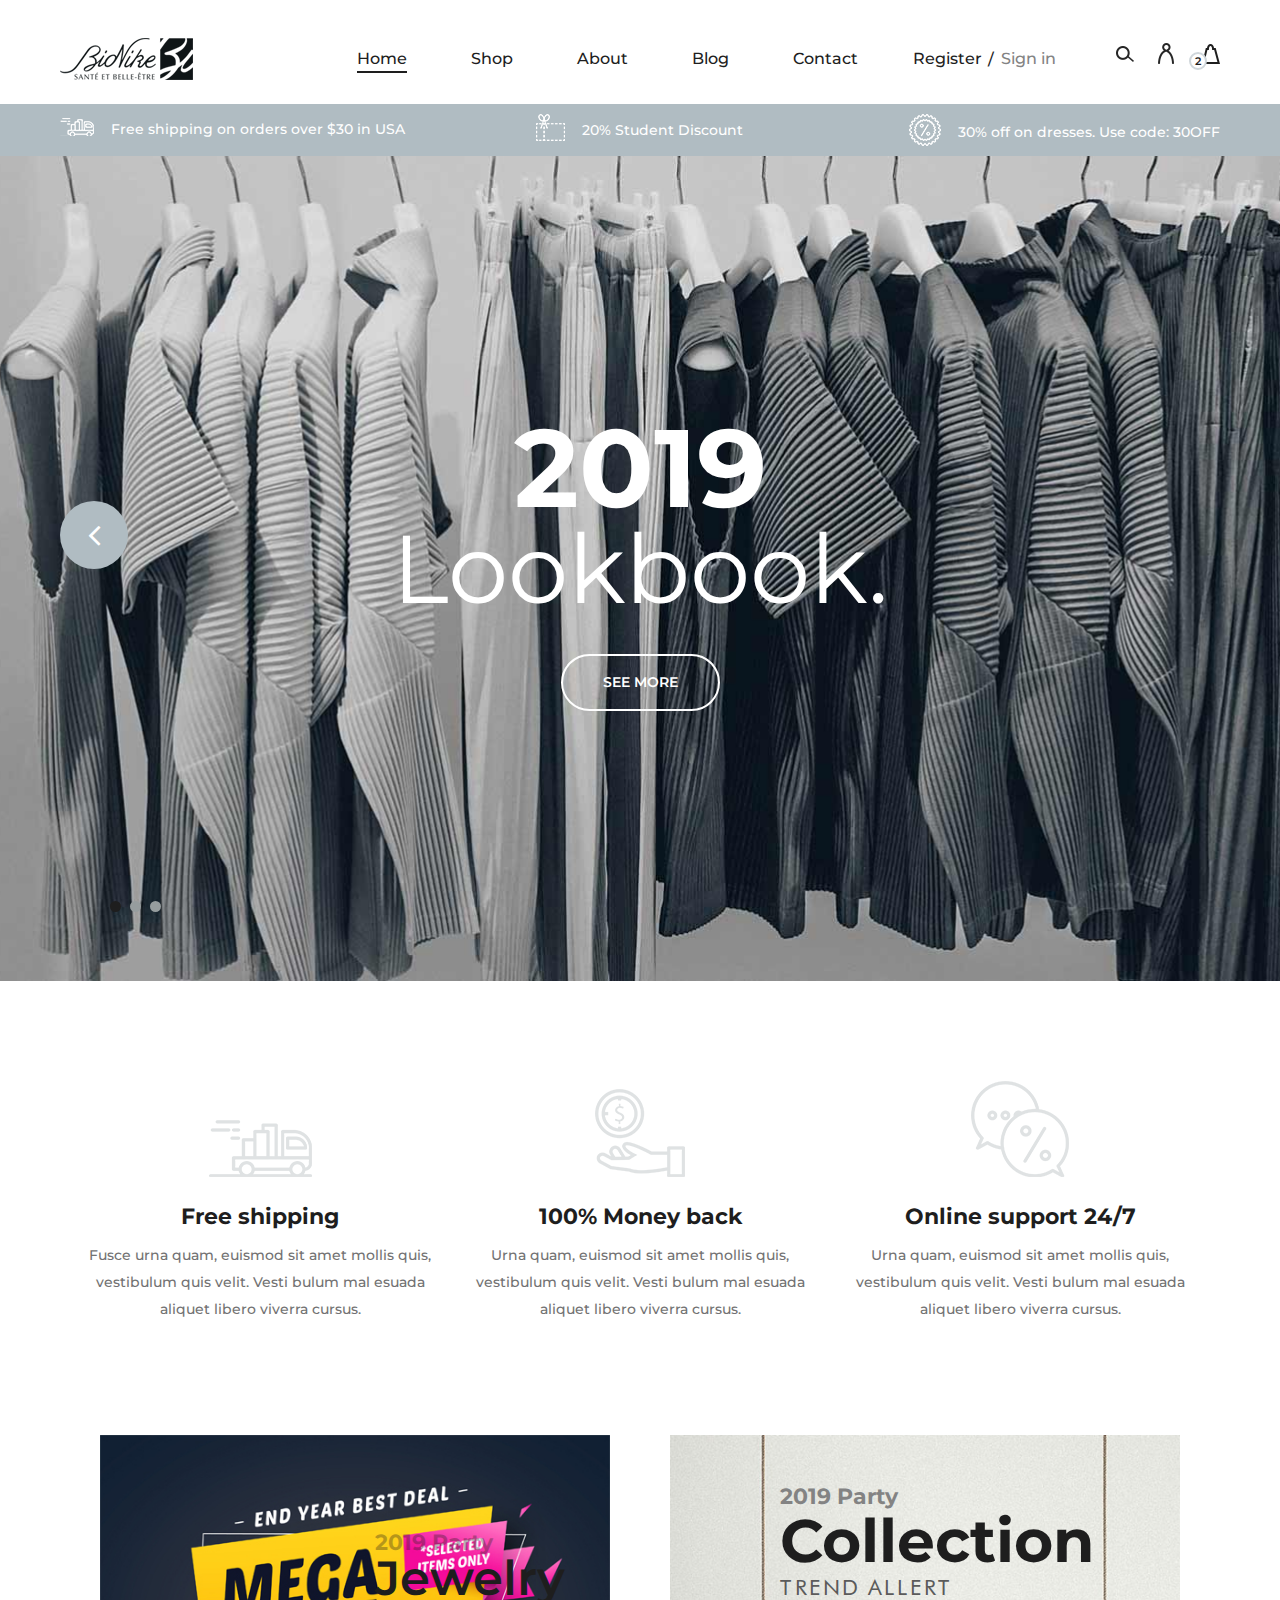
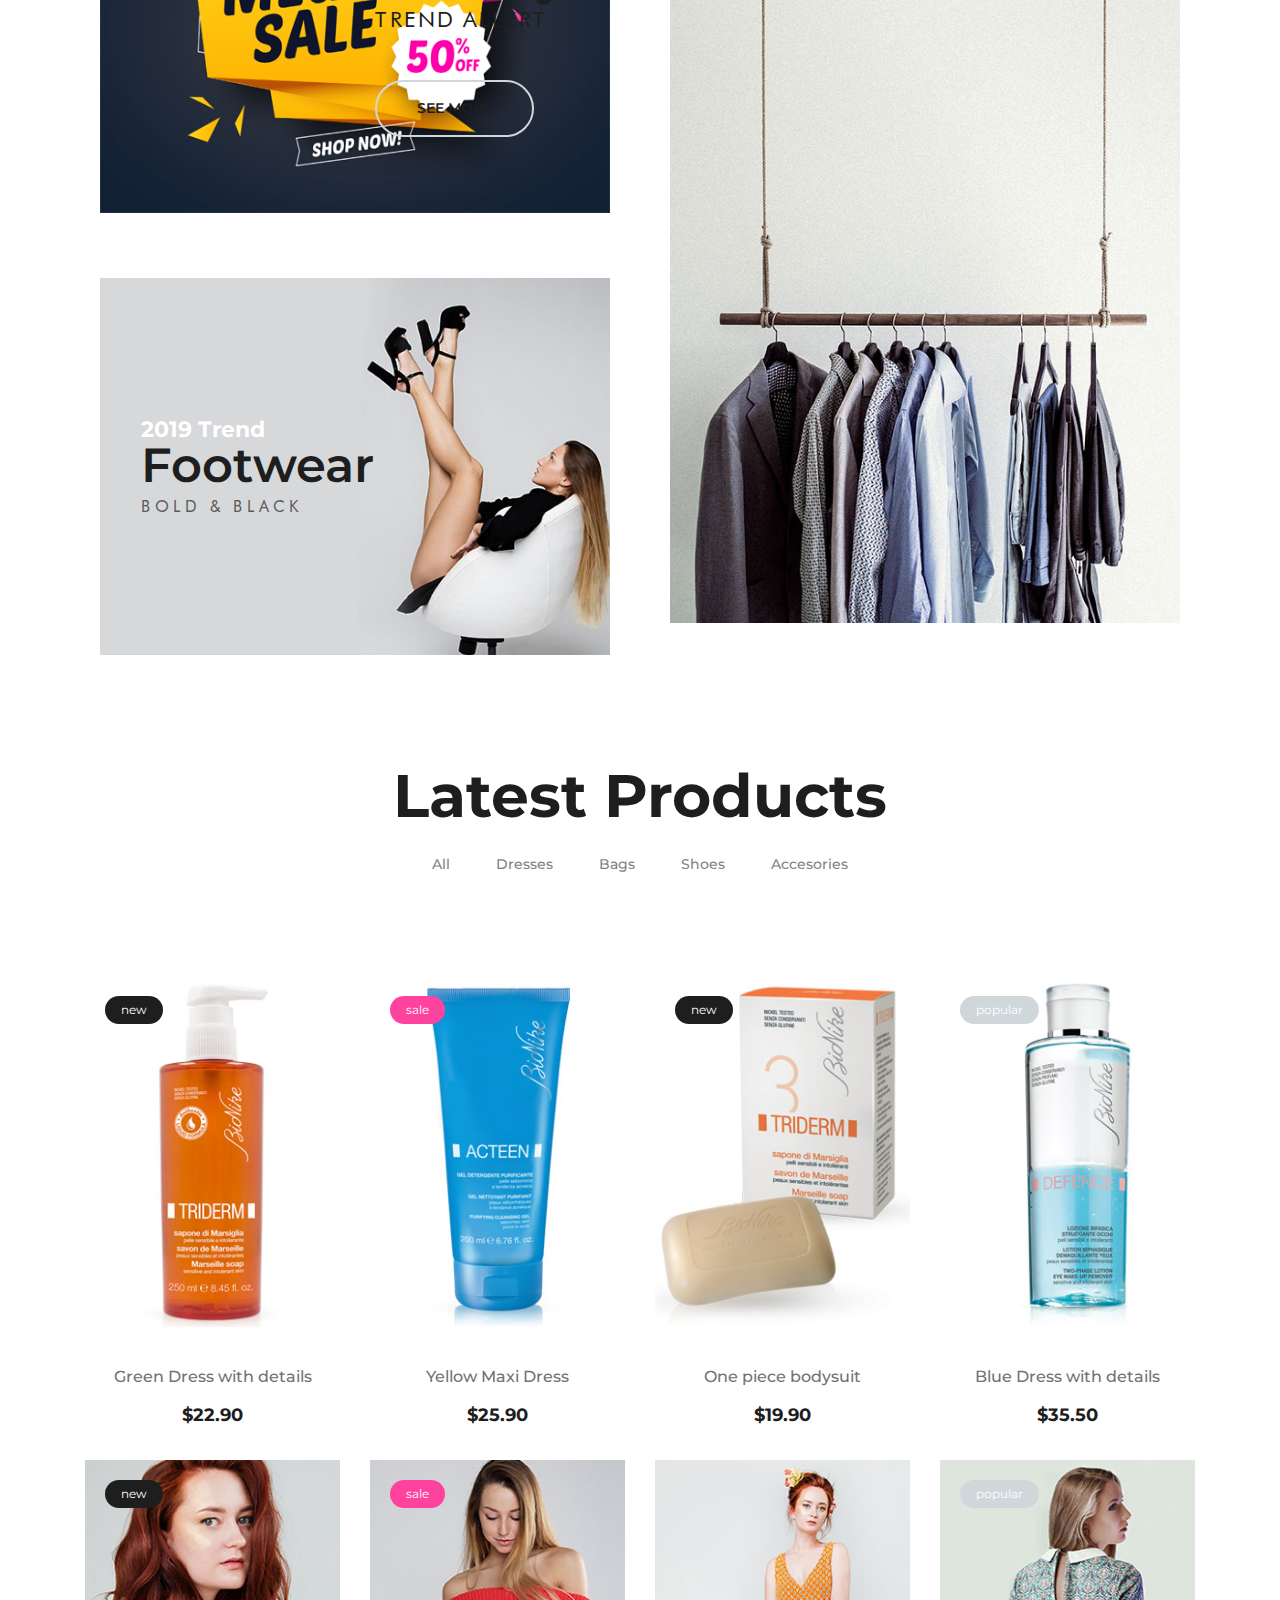
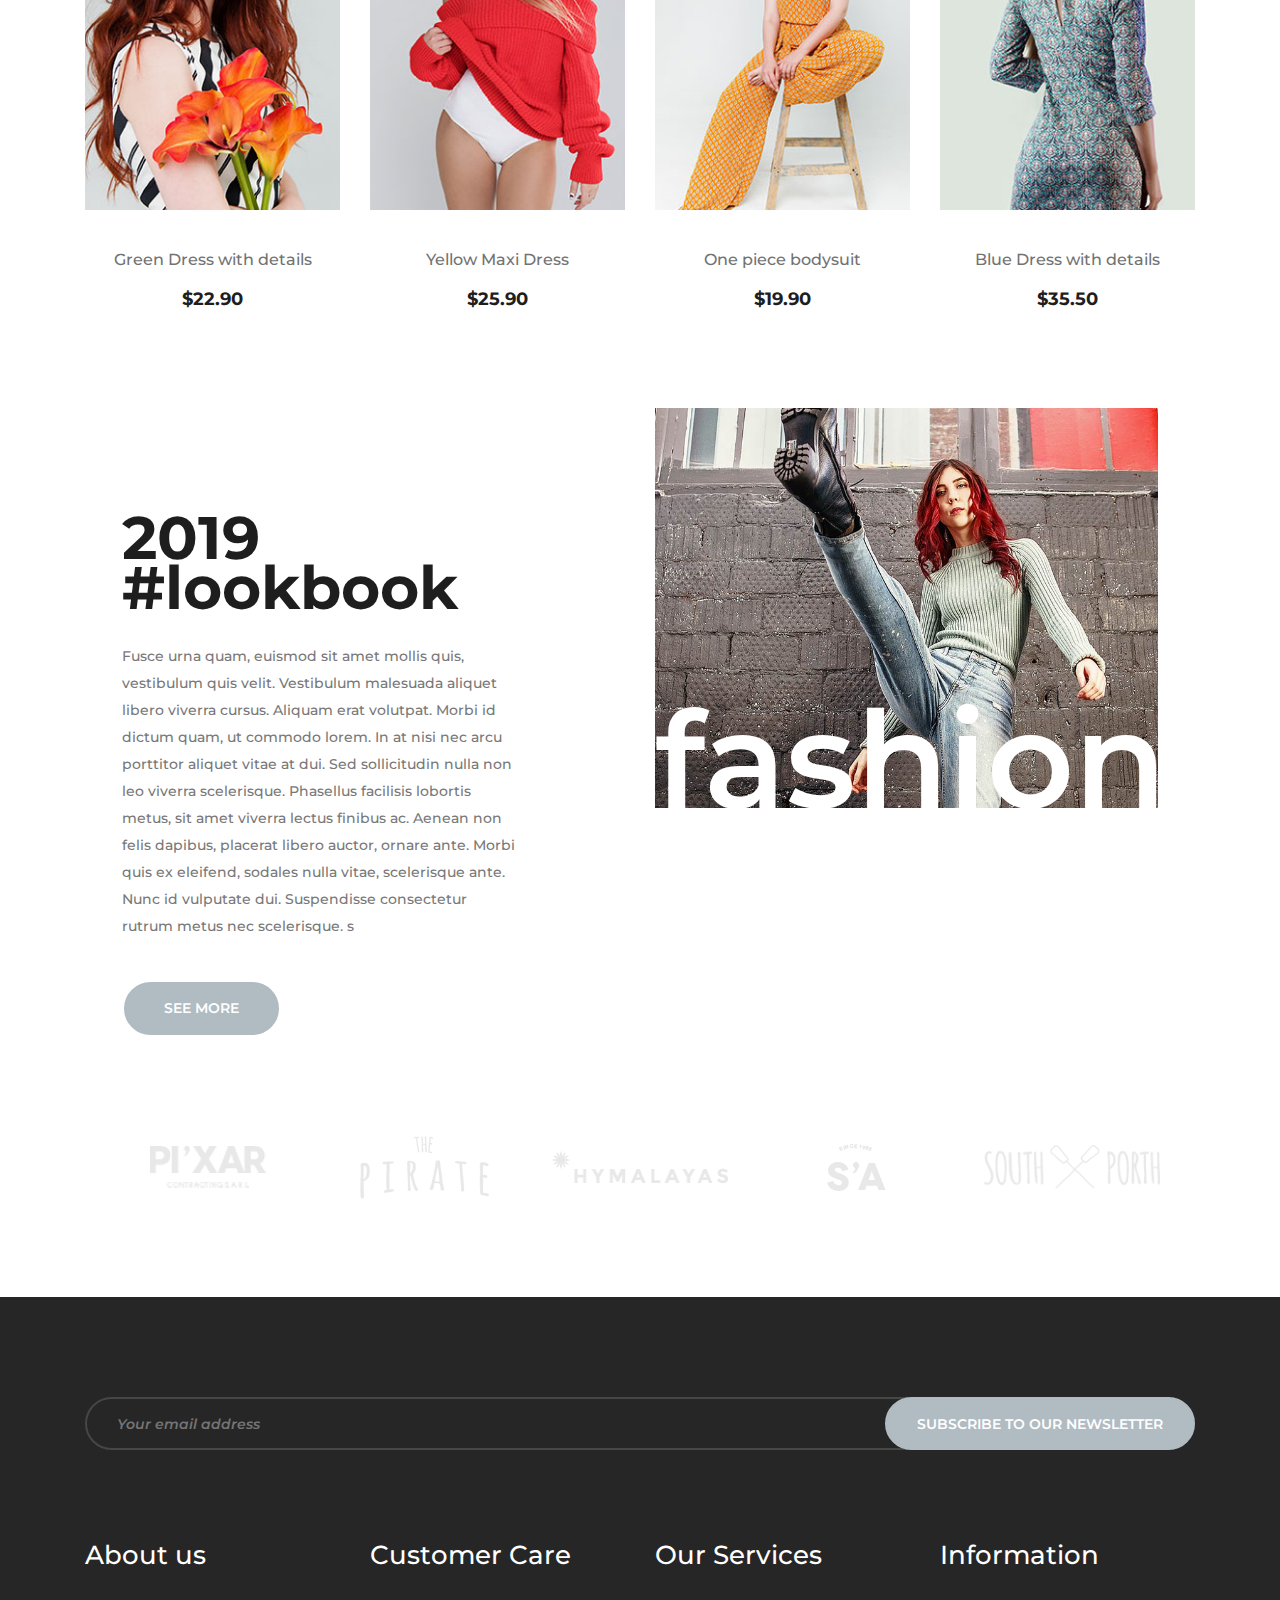
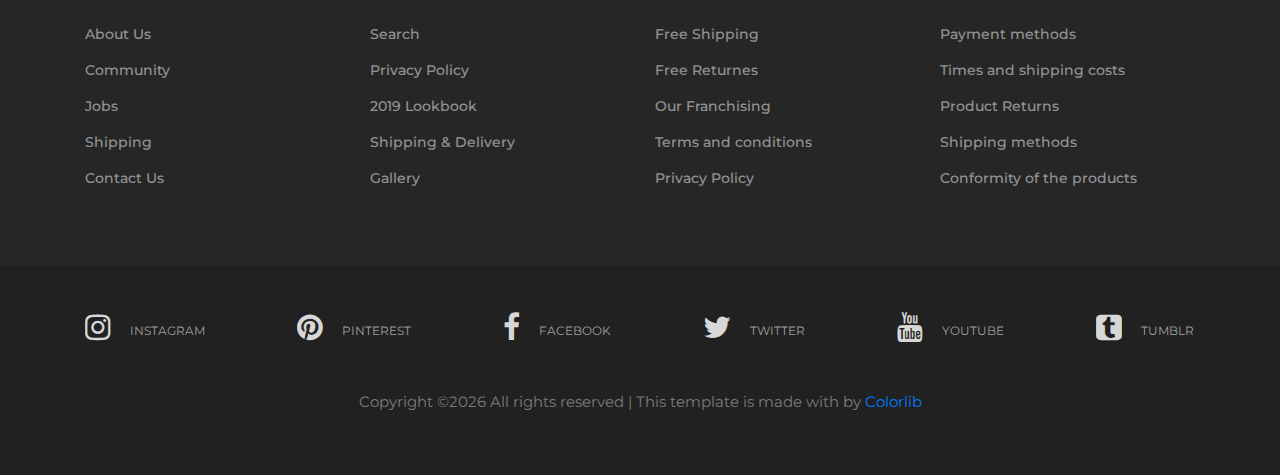
<file: index.html>
<!DOCTYPE html>
<html lang="zx">

<head>
    <meta charset="UTF-8">
    <meta name="description" content="Yoga Studio Template">
    <meta name="keywords" content="Yoga, unica, creative, html">
    <meta name="viewport" content="width=device-width, initial-scale=1.0">
    <meta http-equiv="X-UA-Compatible" content="ie=edge">
    <title>Violet | Template</title>

    <!-- Google Font -->
    <link href="https://fonts.googleapis.com/css?family=Amatic+SC:400,700&display=swap" rel="stylesheet">
    <link href="https://fonts.googleapis.com/css?family=Montserrat:100,200,300,400,500,600,700,800,900&display=swap"
        rel="stylesheet">

    <!-- Css Styles -->
    <link rel="stylesheet" href="css/bootstrap.min.css" type="text/css">
    <link rel="stylesheet" href="css/font-awesome.min.css" type="text/css">
    <link rel="stylesheet" href="css/nice-select.css" type="text/css">
    <link rel="stylesheet" href="css/owl.carousel.min.css" type="text/css">
    <link rel="stylesheet" href="css/magnific-popup.css" type="text/css">
    <link rel="stylesheet" href="css/slicknav.min.css" type="text/css">
    <link rel="stylesheet" href="css/style.css" type="text/css">
</head>

<body>
    <!-- Page Preloder -->
    <div id="preloder">
        <div class="loader"></div>
    </div>
    
    <!-- Search model -->
	<div class="search-model">
		<div class="h-100 d-flex align-items-center justify-content-center">
			<div class="search-close-switch">+</div>
			<form class="search-model-form">
				<input type="text" id="search-input" placeholder="Search here.....">
			</form>
		</div>
	</div>
	<!-- Search model end -->

    <!-- Header Section Begin -->
    <header class="header-section">
        <div class="container-fluid">
            <div class="inner-header">
                <div class="logo">
                    <a href="./index.html"><img src="img/logo.png" alt=""></a>
                </div>
                <div class="header-right">
                    <img src="img/icons/search.png" alt="" class="search-trigger">
                    <img src="img/icons/man.png" alt="">
                    <a href="#">
                        <img src="img/icons/bag.png" alt="">
                        <span>2</span>
                    </a>
                </div>
                <div class="user-access">
                    <a href="#">Register</a>
                    <a href="#" class="in">Sign in</a>
                </div>
                <nav class="main-menu mobile-menu">
                    <ul>
                        <li><a class="active" href="./index.html">Home</a></li>
                        <li><a href="./categories.html">Shop</a>
                            <ul class="sub-menu">
                                <li><a href="product-page.html">Product Page</a></li>
                                <li><a href="shopping-cart.html">Shopping Card</a></li>
                                <li><a href="check-out.html">Check out</a></li>
                            </ul>
                        </li>
                        <li><a href="./product-page.html">About</a></li>
                        <li><a href="./check-out.html">Blog</a></li>
                        <li><a href="./contact.html">Contact</a></li>
                    </ul>
                </nav>
            </div>
        </div>
    </header>
    <!-- Header Info Begin -->
    <div class="header-info">
        <div class="container-fluid">
            <div class="row">
                <div class="col-md-4">
                    <div class="header-item">
                        <img src="img/icons/delivery.png" alt="">
                        <p>Free shipping on orders over $30 in USA</p>
                    </div>
                </div>
                <div class="col-md-4 text-left text-lg-center">
                    <div class="header-item">
                        <img src="img/icons/voucher.png" alt="">
                        <p>20% Student Discount</p>
                    </div>
                </div>
                <div class="col-md-4 text-left text-xl-right">
                    <div class="header-item">
                    <img src="img/icons/sales.png" alt="">
                    <p>30% off on dresses. Use code: 30OFF</p>
                </div>
                </div>
            </div>
        </div>
    </div>
    <!-- Header Info End -->
    <!-- Header End -->

    <!-- Hero Slider Begin -->
    <section class="hero-slider">
        <div class="hero-items owl-carousel">
            <div class="single-slider-item set-bg" data-setbg="img/slider-1.jpg">
                <div class="container">
                    <div class="row">
                        <div class="col-lg-12">
                            <h1>2019</h1>
                            <h2>Lookbook.</h2>
                            <a href="#" class="primary-btn">See More</a>
                        </div>
                    </div>
                </div>
            </div>
            <div class="single-slider-item set-bg" data-setbg="img/slider-2.jpg">
                <div class="container">
                    <div class="row">
                        <div class="col-lg-12">
                            <h1>2019</h1>
                            <h2>Lookbook.</h2>
                            <a href="#" class="primary-btn">See More</a>
                        </div>
                    </div>
                </div>
            </div>
            <div class="single-slider-item set-bg" data-setbg="img/slider-3.jpg">
                <div class="container">
                    <div class="row">
                        <div class="col-lg-12">
                            <h1>2019</h1>
                            <h2>Lookbook.</h2>
                            <a href="#" class="primary-btn">See More</a>
                        </div>
                    </div>
                </div>
            </div>
        </div>
    </section>
    <!-- Hero Slider End -->

    <!-- Features Section Begin -->
    <section class="features-section spad">
        <div class="features-ads">
            <div class="container">
                <div class="row">
                    <div class="col-lg-4">
                        <div class="single-features-ads first">
                            <img src="img/icons/f-delivery.png" alt="">
                            <h4>Free shipping</h4>
                            <p>Fusce urna quam, euismod sit amet mollis quis, vestibulum quis velit. Vesti bulum mal
                                esuada aliquet libero viverra cursus. </p>
                        </div>
                    </div>
                    <div class="col-lg-4">
                        <div class="single-features-ads second">
                            <img src="img/icons/coin.png" alt="">
                            <h4>100% Money back </h4>
                            <p>Urna quam, euismod sit amet mollis quis, vestibulum quis velit. Vesti bulum mal esuada
                                aliquet libero viverra cursus. </p>
                        </div>
                    </div>
                    <div class="col-lg-4">
                        <div class="single-features-ads">
                            <img src="img/icons/chat.png" alt="">
                            <h4>Online support 24/7</h4>
                            <p>Urna quam, euismod sit amet mollis quis, vestibulum quis velit. Vesti bulum mal esuada
                                aliquet libero viverra cursus. </p>
                        </div>
                    </div>
                </div>
            </div>
        </div>
        <!-- Features Box -->
        <div class="features-box">
            <div class="container">
                <div class="row">
                    <div class="col-lg-6">
                        <div class="row">
                            <div class="col-lg-12">
                                <div class="single-box-item first-box">
                                    <img src="img/f-box-1.jpg" alt="">
                                    <div class="box-text">
                                        <span class="trend-year">2019 Party</span>
                                        <h2>Jewelry</h2>
                                        <span class="trend-alert">Trend Allert</span>
                                        <a href="#" class="primary-btn">See More</a>
                                    </div>
                                </div>
                            </div>
                            <div class="col-lg-12">
                                <div class="single-box-item second-box">
                                    <img src="img/f-box-2.jpg" alt="">
                                    <div class="box-text">
                                        <span class="trend-year">2019 Trend</span>
                                        <h2>Footwear</h2>
                                        <span class="trend-alert">Bold & Black</span>
                                    </div>
                                </div>
                            </div>
                        </div>
                    </div>
                    <div class="col-lg-6">
                        <div class="single-box-item large-box">
                            <img src="img/f-box-3.jpg" alt="">
                            <div class="box-text">
                                <span class="trend-year">2019 Party</span>
                                <h2>Collection</h2>
                                <div class="trend-alert">Trend Allert</div>
                            </div>
                        </div>
                    </div>
                </div>
            </div>
        </div>
    </section>
    <!-- Features Section End -->

    <!-- Latest Product Begin -->
    <section class="latest-products spad">
        <div class="container">
            <div class="product-filter">
                <div class="row">
                    <div class="col-lg-12 text-center">
                        <div class="section-title">
                            <h2>Latest Products</h2>
                        </div>
                        <ul class="product-controls">
                            <li data-filter="*">All</li>
                            <li data-filter=".dresses">Dresses</li>
                            <li data-filter=".bags">Bags</li>
                            <li data-filter=".shoes">Shoes</li>
                            <li data-filter=".accesories">Accesories</li>
                        </ul>
                    </div>
                </div>
            </div>
            <div class="row" id="product-list">
                <div class="col-lg-3 col-sm-6 mix all dresses bags">
                    <div class="single-product-item">
                        <figure>
                            <a href="./categories.html"><img src="img/products/img-1.jpg" alt=""></a>
                            <div class="p-status">new</div>
                        </figure>
                        <div class="product-text">
                            <h6>Green Dress with details</h6>
                            <p>$22.90</p>
                        </div>
                    </div>
                </div>
                <div class="col-lg-3 col-sm-6 mix all dresses bags">
                    <div class="single-product-item">
                        <figure>
                            <a href="#"><img src="img/products/img-2.jpg" alt=""></a>
                            <div class="p-status sale">sale</div>
                        </figure>
                        <div class="product-text">
                            <h6>Yellow Maxi Dress</h6>
                            <p>$25.90</p>
                        </div>
                    </div>
                </div>
                <div class="col-lg-3 col-sm-6 mix all shoes accesories">
                    <div class="single-product-item">
                        <figure>
                            <a href="#"><img src="img/products/img-3.jpg" alt=""></a>
                            <div class="p-status">new</div>
                        </figure>
                        <div class="product-text">
                            <h6>One piece bodysuit</h6>
                            <p>$19.90</p>
                        </div>
                    </div>
                </div>
                <div class="col-lg-3 col-sm-6 mix all shoes accesories">
                    <div class="single-product-item">
                        <figure>
                            <a href="#"><img src="img/products/img-4.jpg" alt=""></a>
                            <div class="p-status popular">popular</div>
                        </figure>
                        <div class="product-text">
                            <h6>Blue Dress with details</h6>
                            <p>$35.50</p>
                        </div>
                    </div>
                </div>
                <div class="col-lg-3 col-sm-6 mix all dresses shoes">
                    <div class="single-product-item">
                        <figure>
                            <a href="#"><img src="img/products/img-5.jpg" alt=""></a>
                            <div class="p-status">new</div>
                        </figure>
                        <div class="product-text">
                            <h6>Green Dress with details</h6>
                            <p>$22.90</p>
                        </div>
                    </div>
                </div>
                <div class="col-lg-3 col-sm-6 mix all accesories bags">
                    <div class="single-product-item">
                        <figure>
                            <a href="#"><img src="img/products/img-6.jpg" alt=""></a>
                            <div class="p-status sale">sale</div>
                        </figure>
                        <div class="product-text">
                            <h6>Yellow Maxi Dress</h6>
                            <p>$25.90</p>
                        </div>
                    </div>
                </div>
                <div class="col-lg-3 col-sm-6 mix all dresses bags">
                    <div class="single-product-item">
                        <figure>
                            <a href="#"><img src="img/products/img-7.jpg" alt=""></a>
                        </figure>
                        <div class="product-text">
                            <h6>One piece bodysuit</h6>
                            <p>$19.90</p>
                        </div>
                    </div>
                </div>
                <div class="col-lg-3 col-sm-6 mix all accesories bags">
                    <div class="single-product-item">
                        <figure>
                            <a href="#"><img src="img/products/img-8.jpg" alt=""></a>
                            <div class="p-status popular">popular</div>
                        </figure>
                        <div class="product-text">
                            <h6>Blue Dress with details</h6>
                            <p>$35.50</p>
                        </div>
                    </div>
                </div>
            </div>
        </div>
    </section>
    <!-- Latest Product End -->

    <!-- Lookbok Section Begin -->
    <section class="lookbok-section">
        <div class="container-fluid">
            <div class="row">
                <div class="col-lg-4 offset-lg-1">
                    <div class="lookbok-left">
                        <div class="section-title">
                            <h2>2019 <br />#lookbook</h2>
                        </div>
                        <p>Fusce urna quam, euismod sit amet mollis quis, vestibulum quis velit. Vestibulum malesuada
                            aliquet libero viverra cursus. Aliquam erat volutpat. Morbi id dictum quam, ut commodo
                            lorem. In at nisi nec arcu porttitor aliquet vitae at dui. Sed sollicitudin nulla non leo
                            viverra scelerisque. Phasellus facilisis lobortis metus, sit amet viverra lectus finibus ac.
                            Aenean non felis dapibus, placerat libero auctor, ornare ante. Morbi quis ex eleifend,
                            sodales nulla vitae, scelerisque ante. Nunc id vulputate dui. Suspendisse consectetur rutrum
                            metus nec scelerisque. s</p>
                        <a href="#" class="primary-btn look-btn">See More</a>
                    </div>
                </div>
                <div class="col-lg-5 offset-lg-1">
                    <div class="lookbok-pic">
                        <img src="img/lookbok.jpg" alt="">
                        <div class="pic-text">fashion</div>
                    </div>
                </div>
            </div>
        </div>
    </section>
    <!-- Lookbok Section End -->

    <!-- Logo Section Begin -->
    <div class="logo-section spad">
        <div class="logo-items owl-carousel">
            <div class="logo-item">
                <img src="img/logos/logo-1.png" alt="">
            </div>
            <div class="logo-item">
                <img src="img/logos/logo-2.png" alt="">
            </div>
            <div class="logo-item">
                <img src="img/logos/logo-3.png" alt="">
            </div>
            <div class="logo-item">
                <img src="img/logos/logo-4.png" alt="">
            </div>
            <div class="logo-item">
                <img src="img/logos/logo-5.png" alt="">
            </div>
        </div>
    </div>
    <!-- Logo Section End -->

    <!-- Footer Section Begin -->
    <footer class="footer-section spad">
        <div class="container">
            <div class="newslatter-form">
                <div class="row">
                    <div class="col-lg-12">
                        <form action="#">
                            <input type="text" placeholder="Your email address">
                            <button type="submit">Subscribe to our newsletter</button>
                        </form>
                    </div>
                </div>
            </div>
            <div class="footer-widget">
                <div class="row">
                    <div class="col-lg-3 col-sm-6">
                        <div class="single-footer-widget">
                            <h4>About us</h4>
                            <ul>
                                <li>About Us</li>
                                <li>Community</li>
                                <li>Jobs</li>
                                <li>Shipping</li>
                                <li>Contact Us</li>
                            </ul>
                        </div>
                    </div>
                    <div class="col-lg-3 col-sm-6">
                        <div class="single-footer-widget">
                            <h4>Customer Care</h4>
                            <ul>
                                <li>Search</li>
                                <li>Privacy Policy</li>
                                <li>2019 Lookbook</li>
                                <li>Shipping & Delivery</li>
                                <li>Gallery</li>
                            </ul>
                        </div>
                    </div>
                    <div class="col-lg-3 col-sm-6">
                        <div class="single-footer-widget">
                            <h4>Our Services</h4>
                            <ul>
                                <li>Free Shipping</li>
                                <li>Free Returnes</li>
                                <li>Our Franchising</li>
                                <li>Terms and conditions</li>
                                <li>Privacy Policy</li>
                            </ul>
                        </div>
                    </div>
                    <div class="col-lg-3 col-sm-6">
                        <div class="single-footer-widget">
                            <h4>Information</h4>
                            <ul>
                                <li>Payment methods</li>
                                <li>Times and shipping costs</li>
                                <li>Product Returns</li>
                                <li>Shipping methods</li>
                                <li>Conformity of the products</li>
                            </ul>
                        </div>
                    </div>
                </div>
            </div>
        </div>
        <div class="social-links-warp">
			<div class="container">
				<div class="social-links">
					<a href="" class="instagram"><i class="fa fa-instagram"></i><span>instagram</span></a>
					<a href="" class="pinterest"><i class="fa fa-pinterest"></i><span>pinterest</span></a>
					<a href="" class="facebook"><i class="fa fa-facebook"></i><span>facebook</span></a>
					<a href="" class="twitter"><i class="fa fa-twitter"></i><span>twitter</span></a>
					<a href="" class="youtube"><i class="fa fa-youtube"></i><span>youtube</span></a>
					<a href="" class="tumblr"><i class="fa fa-tumblr-square"></i><span>tumblr</span></a>
				</div>
			</div>

<div class="container text-center pt-5">
                <p><!-- Link back to Colorlib can't be removed. Template is licensed under CC BY 3.0. -->
  Copyright &copy;<script>document.write(new Date().getFullYear());</script> All rights reserved | This template is made with <i class="icon-heart color-danger" aria-hidden="true"></i> by <a href="https://colorlib.com" target="_blank">Colorlib</a>
  <!-- Link back to Colorlib can't be removed. Template is licensed under CC BY 3.0. --></p>
            </div>


		</div>
    </footer>
    <!-- Footer Section End -->

    <!-- Js Plugins -->
    <script src="js/jquery-3.3.1.min.js"></script>
    <script src="js/bootstrap.min.js"></script>
    <script src="js/jquery.magnific-popup.min.js"></script>
    <script src="js/jquery.slicknav.js"></script>
    <script src="js/owl.carousel.min.js"></script>
    <script src="js/jquery.nice-select.min.js"></script>
    <script src="js/mixitup.min.js"></script>
    <script src="js/main.js"></script>
</body>

</html>
</file>
<file: css/nice-select.css>
.nice-select {
  -webkit-tap-highlight-color: transparent;
  background-color: #fff;
  border-radius: 5px;
  border: solid 1px #e8e8e8;
  box-sizing: border-box;
  clear: both;
  cursor: pointer;
  display: block;
  float: left;
  font-family: inherit;
  font-size: 14px;
  font-weight: normal;
  height: 42px;
  line-height: 40px;
  outline: none;
  padding-left: 18px;
  padding-right: 30px;
  position: relative;
  text-align: left !important;
  -webkit-transition: all 0.2s ease-in-out;
  transition: all 0.2s ease-in-out;
  -webkit-user-select: none;
     -moz-user-select: none;
      -ms-user-select: none;
          user-select: none;
  white-space: nowrap;
  width: auto; }
  .nice-select:hover {
    border-color: #dbdbdb; }
  .nice-select:active, .nice-select.open, .nice-select:focus {
    border-color: #999; }
  .nice-select:after {
    border-bottom: 2px solid #999;
    border-right: 2px solid #999;
    content: '';
    display: block;
    height: 5px;
    margin-top: -4px;
    pointer-events: none;
    position: absolute;
    right: 12px;
    top: 50%;
    -webkit-transform-origin: 66% 66%;
        -ms-transform-origin: 66% 66%;
            transform-origin: 66% 66%;
    -webkit-transform: rotate(45deg);
        -ms-transform: rotate(45deg);
            transform: rotate(45deg);
    -webkit-transition: all 0.15s ease-in-out;
    transition: all 0.15s ease-in-out;
    width: 5px; }
  .nice-select.open:after {
    -webkit-transform: rotate(-135deg);
        -ms-transform: rotate(-135deg);
            transform: rotate(-135deg); }
  .nice-select.open .list {
    opacity: 1;
    pointer-events: auto;
    -webkit-transform: scale(1) translateY(0);
        -ms-transform: scale(1) translateY(0);
            transform: scale(1) translateY(0); }
  .nice-select.disabled {
    border-color: #ededed;
    color: #999;
    pointer-events: none; }
    .nice-select.disabled:after {
      border-color: #cccccc; }
  .nice-select.wide {
    width: 100%; }
    .nice-select.wide .list {
      left: 0 !important;
      right: 0 !important; }
  .nice-select.right {
    float: right; }
    .nice-select.right .list {
      left: auto;
      right: 0; }
  .nice-select.small {
    font-size: 12px;
    height: 36px;
    line-height: 34px; }
    .nice-select.small:after {
      height: 4px;
      width: 4px; }
    .nice-select.small .option {
      line-height: 34px;
      min-height: 34px; }
  .nice-select .list {
    background-color: #fff;
    border-radius: 5px;
    box-shadow: 0 0 0 1px rgba(68, 68, 68, 0.11);
    box-sizing: border-box;
    margin-top: 4px;
    opacity: 0;
    overflow: hidden;
    padding: 0;
    pointer-events: none;
    position: absolute;
    top: 100%;
    left: 0;
    -webkit-transform-origin: 50% 0;
        -ms-transform-origin: 50% 0;
            transform-origin: 50% 0;
    -webkit-transform: scale(0.75) translateY(-21px);
        -ms-transform: scale(0.75) translateY(-21px);
            transform: scale(0.75) translateY(-21px);
    -webkit-transition: all 0.2s cubic-bezier(0.5, 0, 0, 1.25), opacity 0.15s ease-out;
    transition: all 0.2s cubic-bezier(0.5, 0, 0, 1.25), opacity 0.15s ease-out;
    z-index: 9; }
    .nice-select .list:hover .option:not(:hover) {
      background-color: transparent !important; }
  .nice-select .option {
    cursor: pointer;
    font-weight: 400;
    line-height: 40px;
    list-style: none;
    min-height: 40px;
    outline: none;
    padding-left: 18px;
    padding-right: 29px;
    text-align: left;
    -webkit-transition: all 0.2s;
    transition: all 0.2s; }
    .nice-select .option:hover, .nice-select .option.focus, .nice-select .option.selected.focus {
      background-color: #f6f6f6; }
    .nice-select .option.selected {
      font-weight: bold; }
    .nice-select .option.disabled {
      background-color: transparent;
      color: #999;
      cursor: default; }

.no-csspointerevents .nice-select .list {
  display: none; }

.no-csspointerevents .nice-select.open .list {
  display: block; }
</file>
<file: css/style.css>
/******************************************************************
  Template Name: Violet 
  Description: Violet ecommerce Html Template
  Author: Colorlib
  Author URI: https://colorlib.com/
  Version: 1.0
  Created: Colorlib
******************************************************************/

/*------------------------------------------------------------------
[Table of contents]

1.  Template default CSS
	1.1	Variables
	1.2	Mixins
	1.3	Flexbox
	1.4	Reset
2.  Helper Css
3.  Header Section
4.  Hero Section
5.  Feature Section
6.  Latest Product Section
7.  Lookbok Section
8.  Logo Section
9.  Footer
10. Other Pages Style

-------------------------------------------------------------------*/

/*----------------------------------------*/
/* Template default CSS
/*----------------------------------------*/

html,
body {
	height: 100%;
	font-family: "Montserrat", sans-serif;
	-webkit-font-smoothing: antialiased;
	font-smoothing: antialiased;
	background: none;
}

h1,
h2,
h3,
h4,
h5,
h6 {
	margin: 0;
	color: #111111;
	font-weight: 500;
	font-family: "Montserrat", sans-serif;
}

h1 {
	font-size: 70px;
}

h2 {
	font-size: 36px;
}

h3 {
	font-size: 30px;
}

h4 {
	font-size: 24px;
}

h5 {
	font-size: 18px;
}

h6 {
	font-size: 16px;
}

p {
	font-size: 15px;
	color: #7b7b7b;
	font-weight: 400;
	line-height: 1.6;
	font-family: "Montserrat", sans-serif;
	margin: 0 0 15px 0;
}

img {
	max-width: 100%;
}

input:focus,
select:focus,
button:focus,
textarea:focus {
	outline: none;
}

a:hover,
a:focus {
	text-decoration: none;
	outline: none;
	color: #fff;
}

ul,
ol {
	padding: 0;
	margin: 0;
}

@font-face {
	font-family: "FuturaBT-Book";
	src: url("../fonts/FuturaBT-Book.eot?#iefix") format("embedded-opentype"), url("../fonts/FuturaBT-Book.woff") format("woff"), url("../fonts/FuturaBT-Book.ttf") format("truetype"), url("../fonts/FuturaBT-Book.svg#FuturaBT-Book") format("svg");
	font-weight: normal;
	font-style: normal;
}

/*---------------------
  Helper CSS
-----------------------*/

.section-title h2 {
	color: #1e1e1e;
	font-size: 60px;
	font-weight: 700;
}

.set-bg {
	background-repeat: no-repeat;
	background-size: cover;
	background-position: top center;
}

.spad {
	padding-top: 100px;
	padding-bottom: 100px;
}

.text-white h1,
.text-white h2,
.text-white h3,
.text-white h4,
.text-white h5,
.text-white h6,
.text-white p,
.text-white span,
.text-white li,
.text-white a {
	color: #fff;
}

/* buttons */

.primary-btn {
	color: #fff;
	display: inline-block;
	font-size: 14px;
	font-weight: 600;
	padding: 16px 40px;
	border: 2px solid #fff;
	border-radius: 50px;
	text-transform: uppercase;
}

.site-btn {
	color: #1e1e1e;
	display: inline-block;
	font-size: 14px;
	font-weight: 600;
	padding: 16px 40px;
	border: 2px solid #1e1e1e;
	border-radius: 50px;
	cursor: pointer;
	text-transform: uppercase;
}

/* Preloder */

#preloder {
	position: fixed;
	width: 100%;
	height: 100%;
	top: 0;
	left: 0;
	z-index: 999999;
	background: #000;
}

.loader {
	width: 40px;
	height: 40px;
	position: absolute;
	top: 50%;
	left: 50%;
	margin-top: -13px;
	margin-left: -13px;
	border-radius: 60px;
	animation: loader 0.8s linear infinite;
	-webkit-animation: loader 0.8s linear infinite;
}

@keyframes loader {
	0% {
		-webkit-transform: rotate(0deg);
		transform: rotate(0deg);
		border: 4px solid #f44336;
		border-left-color: transparent;
	}
	50% {
		-webkit-transform: rotate(180deg);
		transform: rotate(180deg);
		border: 4px solid #673ab7;
		border-left-color: transparent;
	}
	100% {
		-webkit-transform: rotate(360deg);
		transform: rotate(360deg);
		border: 4px solid #f44336;
		border-left-color: transparent;
	}
}

@-webkit-keyframes loader {
	0% {
		-webkit-transform: rotate(0deg);
		border: 4px solid #f44336;
		border-left-color: transparent;
	}
	50% {
		-webkit-transform: rotate(180deg);
		border: 4px solid #673ab7;
		border-left-color: transparent;
	}
	100% {
		-webkit-transform: rotate(360deg);
		border: 4px solid #f44336;
		border-left-color: transparent;
	}
}

.elements-section {
	padding-top: 100px;
}

.el-title {
	margin-bottom: 75px;
}

.element {
	margin-bottom: 100px;
}

.element:last-child {
	margin-bottom: 0;
}

/*---------------------
  Header
-----------------------*/

.header-section {
	height: 104px;
	padding-top: 38px;
	padding-bottom: 24px;
	padding-left: 45px;
	padding-right: 45px;
}

.inner-header .logo {
	float: left;
}

.inner-header .header-right {
	float: right;
	line-height: 30px;
}

.inner-header .header-right img {
	display: inline-block;
	margin-right: 20px;
	cursor: pointer;
}

.inner-header .header-right a {
	display: inline-block;
	position: relative;
}

.inner-header .header-right a img {
	margin-right: 0;
	margin-left: 4px;
}

.inner-header .header-right a span {
	font-size: 11px;
	color: #1e1e1e;
	width: 18px;
	height: 18px;
	border: 2px solid #D0D7DB;
	background: #fff;
	display: inline-block;
	line-height: 15px;
	text-align: center;
	border-radius: 50%;
	font-weight: 600;
	position: absolute;
	left: -9px;
	top: 14px;
}

.inner-header .user-access {
	float: right;
	margin-right: 100px;
}

.inner-header .user-access a {
	color: #1e1e1e;
	font-size: 16px;
	display: inline-block;
	font-weight: 500;
	position: relative;
	line-height: 42px;
}

.inner-header .user-access a.in {
	color: #838383;
	margin-left: 15px;
	position: relative;
}

.inner-header .user-access a.in::before {
	position: absolute;
	left: -13px;
	top: 1px;
	color: #1e1e1e;
	content: "/";
}

.inner-header .main-menu {
	float: right;
	margin-right: 150px;
}

.inner-header .main-menu ul li {
	display: inline-block;
	margin-left: 60px;
	position: relative;
}

.inner-header .main-menu ul li a {
	color: #1e1e1e;
	font-size: 16px;
	display: inline-block;
	font-weight: 500;
	position: relative;
	line-height: 42px;
}

.inner-header .main-menu ul li a.active:after {
	opacity: 1;
}

.inner-header .main-menu ul li a:hover:after {
	opacity: 1;
}

.inner-header .main-menu ul li a:after {
	position: absolute;
	left: 0;
	bottom: 7px;
	width: 100%;
	height: 2px;
	background: #1e1e1e;
	content: "";
	opacity: 0;
	-webkit-transform: all 0.3s;
	-webkit-transition: all 0.3s;
	transition: all 0.3s;
}

.inner-header .main-menu ul li:hover .sub-menu {
	visibility: visible;
	opacity: 1;
	margin-top: 0;
}

.inner-header .main-menu ul li .sub-menu {
	position: absolute;
	list-style: none;
	width: 220px;
	left: 0;
	top: 100%;
	padding: 20px 0;
	visibility: hidden;
	opacity: 0;
	margin-top: 50px;
	background: #fff;
	z-index: 99;
	-webkit-transition: all 0.4s;
	transition: all 0.4s;
	-webkit-box-shadow: 2px 7px 20px rgba(0, 0, 0, 0.2);
	box-shadow: 2px 7px 20px rgba(0, 0, 0, 0.2);
}

.inner-header .main-menu ul li .sub-menu li {
	display: block;
	margin: 0;
}

.inner-header .main-menu ul li .sub-menu li a {
	display: block;
	color: #000;
	margin-right: 0;
	padding: 0px 20px;
	font-size: 14px;
	line-height: 2.3;
}

.inner-header .main-menu ul li .sub-menu li a:after {
	display: none;
}

.slicknav_menu {
	display: none;
}

/*---------------------
  Search Bar
-----------------------*/

.search-model {
	display: none;
	position: fixed;
	width: 100%;
	height: 100%;
	left: 0;
	top: 0;
	background: #000;
	z-index: 99999;
}

.search-model-form {
	padding: 0 15px;
}

.search-model-form input {
	width: 500px;
	font-size: 40px;
	border: none;
	border-bottom: 2px solid #333;
	background: none;
	color: #999;
}

.search-close-switch {
	position: absolute;
	width: 50px;
	height: 50px;
	background: #333;
	color: #fff;
	text-align: center;
	border-radius: 50%;
	padding-top: 6px;
	font-size: 26px;
	top: 30px;
	cursor: pointer;
	-webkit-transform: rotate(45deg);
	transform: rotate(45deg);
	font-weight: 300;
}

/*---------------------
  Header Info
-----------------------*/

.header-info {
	background: #B0BCC2;
	overflow: hidden;
	padding: 10px 45px;
}

.header-info .header-item {
	overflow: hidden;
}

.header-info .header-item img {
	display: inline-block;
	margin-right: 13px;
}

.header-info .header-item p {
	display: inline-block;
	line-height: 1;
	font-size: 14px;
	color: #fff;
	font-weight: 500;
	margin-bottom: 0;
	position: relative;
	top: 3px;
}

/*---------------------
  Hero Slider
-----------------------*/

.hero-items .owl-dots {
	position: absolute;
	left: 110px;
	bottom: 62px;
}

.hero-items .owl-dots button {
	display: inline-block;
	height: 11px;
	width: 11px;
	background: #969D9E;
	border-radius: 50%;
	margin-right: 9px;
}

.hero-items .owl-dots button.active {
	background: #1e1e1e;
}

.hero-items .owl-nav button[type=button] {
	display: inline-block;
	height: 68px;
	width: 68px;
	background: #B0BCC2;
	font-size: 35px;
	color: #fff;
	border-radius: 50%;
	text-align: center;
	position: absolute;
	left: 60px;
	top: 345px;
}

.hero-items .owl-nav button[type=button].owl-next {
	left: auto;
	right: 60px;
	display: none;
}

.single-slider-item {
	padding: 270px 0;
	text-align: center;
	height: 100%;
}

.single-slider-item h1 {
	color: #fff;
	font-size: 110px;
	font-weight: 700;
	line-height: 85px;
}

.single-slider-item h2 {
	color: #fff;
	font-size: 96px;
	font-weight: 400;
	margin-bottom: 28px;
}

.single-slider-item .primary-btn,
.single-slider-item h1,
.single-slider-item h2 {
	position: relative;
	top: 50px;
	opacity: 0;
}

.hero-items .owl-item.active .single-slider-item h1,
.hero-items .owl-item.active .single-slider-item h2,
.hero-items .owl-item.active .single-slider-item .primary-btn {
	top: 0;
	opacity: 1;
}

.hero-items .owl-item.active .single-slider-item h1 {
	-webkit-transition: all 0.5s ease 0.4s;
	transition: all 0.5s ease 0.4s;
}

.hero-items .owl-item.active .single-slider-item h2 {
	-webkit-transition: all 0.5s ease 0.6s;
	transition: all 0.5s ease 0.6s;
}

.hero-items .owl-item.active .single-slider-item .primary-btn {
	-webkit-transition: all 0.5s ease 0.8s;
	transition: all 0.5s ease 0.8s;
}

/*---------------------
  Features Section
-----------------------*/

.features-section {
	padding-bottom: 0;
}

.features-ads {
	padding-bottom: 67px;
}

.features-ads .single-features-ads {
	text-align: center;
	margin-bottom: 30px;
}

.features-ads .single-features-ads.first {
	margin-top: 39px;
}

.features-ads .single-features-ads.second {
	margin-top: 8px;
}

.features-ads .single-features-ads img {
	margin-bottom: 15px;
}

.features-ads .single-features-ads h4 {
	color: #1e1e1e;
	font-size: 22px;
	font-weight: 700;
	line-height: 50px;
}

.features-ads .single-features-ads p {
	color: #727272;
	font-size: 14px;
	line-height: 27px;
	font-weight: 500;
}

.features-box .single-box-item {
	position: relative;
}

.features-box .single-box-item.first-box {
	margin-bottom: 35px;
}

.features-box .single-box-item.first-box .box-text {
	position: absolute;
	right: 60px;
	top: 106px;
}

.features-box .single-box-item.first-box .box-text .trend-alert {
	color: #1e1e1e;
	display: block;
	font-size: 22px;
	font-family: "FuturaBT-Book";
	letter-spacing: 2px;
	line-height: 45px;
	text-transform: uppercase;
	margin-bottom: 38px;
}

.features-box .single-box-item.first-box .box-text .primary-btn {
	border-color: #D0D7DB;
	color: #1e1e1e;
}

.features-box .single-box-item.second-box {
	margin-bottom: 35px;
}

.features-box .single-box-item.second-box .box-text {
	position: absolute;
	left: 56px;
	top: 150px;
}

.features-box .single-box-item.second-box .box-text .trend-year {
	color: #fff;
	opacity: 1;
}

.features-box .single-box-item.second-box .box-text .trend-alert {
	color: #5b5b5b;
	display: inline-block;
	font-size: 16px;
	font-family: "FuturaBT-Book";
	text-transform: uppercase;
	letter-spacing: 4px;
	line-height: 45px;
}

.features-box .single-box-item.large-box .box-text {
	position: absolute;
	left: 125px;
	top: 60px;
}

.features-box .single-box-item.large-box .box-text .trend-year {
	color: #838383;
	opacity: 1;
}

.features-box .single-box-item.large-box .box-text h2 {
	font-size: 60px;
	font-weight: 700;
	line-height: 56px;
}

.features-box .single-box-item.large-box .box-text .trend-alert {
	color: #5b5b5b;
	display: inline-block;
	font-size: 22px;
	font-family: "FuturaBT-Book";
	letter-spacing: 2px;
	line-height: 36px;
	text-transform: uppercase;
}

.features-box .single-box-item img {
	min-width: 100%;
	padding: 15px;
}

.features-box .single-box-item .box-text .trend-year {
	color: #1e1e1e;
	font-size: 22px;
	font-weight: 700;
	opacity: 0.32;
	display: inline-block;
}

.features-box .single-box-item .box-text h2 {
	color: #1e1e1e;
	font-size: 48px;
	font-weight: 600;
	line-height: 38px;
}

/*---------------------
  Latest Product
-----------------------*/

.latest-products {
	padding-top: 55px;
	padding-bottom: 65px;
}

.product-filter {
	margin-bottom: 100px;
}

.product-filter .section-title {
	margin-bottom: 20px;
}

.product-filter .product-controls li {
	list-style: none;
	display: inline-block;
	color: #838383;
	font-size: 14px;
	margin-right: 42px;
	font-weight: 500;
	cursor: pointer;
}

.product-filter .product-controls li.mixitup-control-active {
	color: #1e1e1e;
}

.product-filter .product-controls li:hover {
	color: #1e1e1e;
}

.product-filter .product-controls li:last-child {
	margin-right: 0;
}

.single-product-item {
	margin-bottom: 30px;
}

.single-product-item figure {
	margin-bottom: 40px;
	position: relative;
	overflow: hidden;
}

.single-product-item figure img {
	min-width: 100%;
}

.single-product-item figure .p-status {
	position: absolute;
	left: 20px;
	top: 20px;
	padding: 5px 16px;
	font-size: 12px;
	background: #1e1e1e;
	color: #fff;
	border-radius: 50px;
}

.single-product-item figure .p-status.sale {
	background: #FE439F;
}

.single-product-item figure .p-status.popular {
	background: #D0D7DB;
}

.single-product-item .product-text {
	text-align: center;
}

.single-product-item .product-text h6 {
	color: #727272;
	margin-bottom: 15px;
}

.single-product-item .product-text p {
	color: #1e1e1e;
	font-size: 18px;
	font-weight: 700;
	margin-bottom: 0;
}

/*---------------------
  Lookbok Section
-----------------------*/

.lookbok-left {
	padding-top: 105px;
}

.lookbok-left .section-title {
	margin-bottom: 30px;
}

.lookbok-left .section-title h2 {
	line-height: 50px;
}

.lookbok-left p {
	color: #787878;
	font-size: 14px;
	line-height: 27px;
	font-weight: 500;
	margin-bottom: 40px;
}

.lookbok-left .primary-btn.look-btn {
	background-color: #B0BCC2;
}

.lookbok-pic {
	position: relative;
}

.lookbok-pic img {
	min-width: 100%;
	height: 100%;
}

.lookbok-pic .pic-text {
	position: absolute;
	left: 0;
	right: 0;
	bottom: 0;
	text-align: center;
	font-size: 135px;
	color: #fff;
	font-weight: 600;
	line-height: 97px;
}

/*---------------------
  Logo Section
-----------------------*/

.logo-section {
	padding: 70px 120px;
}

.logo-section .logo-item {
	display: -webkit-box;
	display: -ms-flexbox;
	display: flex;
	-webkit-box-align: center;
	-ms-flex-align: center;
	align-items: center;
	-webkit-box-pack: center;
	-ms-flex-pack: center;
	justify-content: center;
	height: 120px;
	opacity: 0.1;
	-webkit-transition: 0.4s;
	transition: 0.4s;
}

.logo-section .logo-item:hover {
	opacity: 1;
}

.logo-section .owl-carousel .owl-item img {
	display: block;
	width: auto;
}

/*---------------------
  Footer
-----------------------*/

.footer-section {
	background: #262626;
	padding-bottom: 0;
}

.newslatter-form {
	margin-bottom: 90px;
}

.newslatter-form form {
	position: relative;
}

.newslatter-form form input {
	width: 100%;
	border: 2px solid #454747;
	border-radius: 50px;
	height: 53px;
	background: transparent;
	color: #535353;
	font-size: 14px;
	font-style: italic;
	font-weight: 600;
	padding-left: 30px;
	position: relative;
}

.newslatter-form form button {
	width: 310px;
	height: 53px;
	background: #B0BCC2;
	border: 2px solid #B0BCC2;
	color: #fff;
	cursor: pointer;
	text-transform: uppercase;
	font-size: 14px;
	font-weight: 600;
	border-radius: 50px;
	position: absolute;
	right: 0;
}

.footer-widget {
	margin-bottom: 40px;
}

.footer-widget .single-footer-widget {
	margin-bottom: 30px;
}

.footer-widget .single-footer-widget h4 {
	color: #fff;
	font-size: 26px;
	margin-bottom: 44px;
}

.footer-widget .single-footer-widget ul li {
	color: #fff;
	font-size: 14px;
	font-weight: 500;
	list-style: none;
	line-height: 36px;
	opacity: 0.5;
}

.social-links-warp {
	background: #222121;
	padding: 46px 0;
}

.social-links a {
	margin-right: 88px;
	display: inline-block;
}

.social-links a:last-child {
	margin-right: 0;
}

.social-links a i {
	font-size: 30px;
	color: #d7d7d7;
	float: left;
	margin-right: 19px;
	overflow: hidden;
	-webkit-transition: all 0.3s;
	transition: all 0.3s;
}

.social-links a span {
	display: inline-block;
	font-size: 12px;
	font-weight: 400;
	text-transform: uppercase;
	color: #9f9fa0;
	padding-top: 10px;
	-webkit-transition: all 0.3s;
	transition: all 0.3s;
}

.social-links a.instagram:hover i {
	color: #2F5D84;
}

.social-links a.google-plus:hover i {
	color: #E04B37;
}

.social-links a.twitter:hover i {
	color: #5abed6;
}

.social-links a.pinterest:hover i {
	color: #CD212D;
}

.social-links a.facebook:hover i {
	color: #39599F;
}

.social-links a.twitter:hover i {
	color: #5abed6;
}

.social-links a.youtube:hover i {
	color: #D12227;
}

.social-links a.tumblr:hover i {
	color: #37475E;
}

.social-links a:hover span {
	color: #fff;
}

/*---------------------------- Other Pages Styles ----------------------------*/

/*---------------------
  Page Add
-----------------------*/

.page-add {
	padding-top: 31px;
	margin-bottom: 92px;
}

.page-add .page-breadcrumb {
	padding-top: 34px;
}

.page-add .page-breadcrumb h2 {
	color: #1e1e1e;
	font-size: 48px;
	font-weight: 600;
}

.page-add .page-breadcrumb h2 span {
	color: #B0BCC2;
}

.page-add .page-breadcrumb a {
	color: #838383;
	display: inline-block;
	font-size: 12px;
	font-weight: 600;
	margin-right: 6px;
	position: relative;
}

.page-add .page-breadcrumb a.active {
	color: #1e1e1e;
}

.page-add .page-breadcrumb a:last-child:after {
	display: none;
}

.page-add .page-breadcrumb a:after {
	position: absolute;
	top: 1px;
	right: -5px;
	content: "/";
}

/*---------------------
  Categories Page
-----------------------*/

.categories-controls {
	margin-bottom: 45px;
}

.categories-controls .categories-filter .cf-left {
	float: left;
}

.categories-controls .categories-filter .cf-left .nice-select {
	background-color: transparent;
	border-radius: 0;
	border: none;
	position: relative;
	padding-left: 0;
	font-size: 14px;
	font-weight: 500;
	color: #838383;
}

.categories-controls .categories-filter .cf-left .nice-select:before {
	position: absolute;
	left: 0;
	bottom: 8px;
	width: 100%;
	height: 2px;
	background: #838383;
	content: "";
}

.categories-controls .categories-filter .cf-left .nice-select:after {
	height: 9px;
	right: 2px;
	top: 46%;
	width: 9px;
}

.categories-controls .categories-filter .cf-left .nice-select .list {
	border-radius: 0;
	margin-top: -8px;
}

.categories-controls .categories-filter .cf-right {
	float: right;
	line-height: 30px;
}

.categories-controls .categories-filter .cf-right span {
	color: #838383;
	font-size: 12px;
	font-weight: 500;
	margin-right: 24px;
}

.categories-controls .categories-filter .cf-right a {
	color: #838383;
	display: inline-block;
	font-size: 12px;
	font-weight: 500;
	margin-right: 25px;
	position: relative;
}

.categories-controls .categories-filter .cf-right a.active:after {
	opacity: 1;
}

.categories-controls .categories-filter .cf-right a:after {
	position: absolute;
	left: 0;
	bottom: -2px;
	width: 10px;
	height: 2px;
	background: #000000;
	content: "";
	opacity: 0;
	-webkit-transition: all 0.3s;
	transition: all 0.3s;
}

.categories-controls .categories-filter .cf-right a:hover:after {
	opacity: 1;
}

.categories-controls .categories-filter .cf-right a:last-child {
	margin-right: 0;
}

.categories-page {
	padding-top: 0;
}

.categories-page .single-product-item figure {
	position: relative;
	z-index: 1;
}

.categories-page .single-product-item figure:hover:after {
	opacity: 0.48;
}

.categories-page .single-product-item figure:hover .hover-icon {
	opacity: 1;
	visibility: visible;
}

.categories-page .single-product-item figure:after {
	position: absolute;
	left: 0;
	top: 0;
	height: 100%;
	width: 100%;
	background: #000000;
	content: "";
	opacity: 0;
	-webkit-transition: all 0.3s;
	transition: all 0.3s;
}

.categories-page .single-product-item figure .p-status {
	z-index: 99;
}

.categories-page .single-product-item figure .hover-icon {
	position: absolute;
	left: 50%;
	top: 50%;
	-webkit-transform: translate(-19px, -22px);
	transform: translate(-19px, -22px);
	z-index: 99;
	opacity: 0;
	visibility: hidden;
	-webkit-transition: all 0.3s;
	transition: all 0.3s;
}

.categories-page .single-product-item .product-text {
	text-align: left;
	display: block;
}

.categories-page .single-product-item .product-text a {
	display: block;
}

.more-product {
	margin-top: 16px;
}

.more-product .primary-btn {
	color: #242424;
	border-color: #D0D7DB;
	font-weight: 700;
}

.mfp-zoom-out-cur,
.mfp-zoom-out-cur .mfp-image-holder .mfp-close {
	cursor: pointer;
}

/*---------------------
  Product Page
-----------------------*/

.product-control {
	margin-bottom: 53px;
}

.product-control a {
	color: #838383;
	display: inline-block;
	font-size: 12px;
	font-weight: 600;
	margin-right: 25px;
}

.product-slider .owl-dots {
	position: absolute;
	width: 100%;
	bottom: 34px;
	text-align: center;
}

.product-slider .owl-dots button {
	display: -webkit-inline-box;
	display: -ms-inline-flexbox;
	display: inline-flex;
	height: 11px;
	width: 11px;
	background: #969d9e;
	border-radius: 50%;
	margin-right: 10px;
}

.product-slider .owl-dots button:last-child {
	margin-right: 0;
}

.product-slider .owl-dots button.active {
	background: #ffffff;
}

.product-img figure {
	margin: 0;
	position: relative;
}

.product-img figure img {
	min-width: 100%;
}

.product-img figure .p-status {
	position: absolute;
	left: 20px;
	top: 20px;
	padding: 3px 16px;
	font-size: 12px;
	background: #1e1e1e;
	color: #fff;
	border-radius: 50px;
}

.product-content {
	padding-top: 42px;
}

.product-content h2 {
	color: #1e1e1e;
	font-weight: 700;
	margin-bottom: 12px;
}

.product-content .pc-meta {
	margin-bottom: 35px;
}

.product-content .pc-meta h5 {
	color: #1e1e1e;
	font-weight: 700;
	margin-bottom: 18px;
}

.product-content .pc-meta .rating i {
	font-size: 20px;
	color: #FFD200;
	margin-right: 4px;
}

.product-content p {
	color: #838383;
	font-size: 14px;
	font-weight: 500;
	line-height: 30px;
	margin-bottom: 35px;
}

.product-content .tags {
	margin-bottom: 52px;
}

.product-content .tags li {
	color: #1e1e1e;
	font-size: 14px;
	font-weight: 600;
	line-height: 30px;
	list-style: none;
}

.product-content .tags li span {
	color: #838383;
}

.product-content .product-quantity {
	display: inline-block;
	margin-right: 10px;
}

.product-content .product-quantity .pro-qty {
	height: 56px;
	width: 173px;
	border: 2px solid #EEF1F2;
	border-radius: 50px;
	text-align: center;
}

.product-content .product-quantity .pro-qty input {
	width: 50px;
	text-align: center;
	background: transparent;
	border: none;
	font-size: 18px;
	font-family: "Montserrat", sans-serif;
	font-weight: 700;
	height: 100%;
}

.product-content .product-quantity .pro-qty .qtybtn {
	color: #838383;
	cursor: pointer;
	font-size: 18px;
	font-family: "Montserrat", sans-serif;
	font-weight: 700;
	padding: 16px 0;
}

.product-content .pc-btn {
	border-color: #D0D7DB;
	color: #4a4a4a;
}

.product-content .p-info {
	margin-top: 75px;
}

.product-content .p-info li {
	display: inline-block;
	list-style: none;
	color: #1e1e1e;
	font-size: 14px;
	font-weight: 600;
	margin-right: 28px;
	cursor: pointer;
}

/*---------------------
  Related Products
-----------------------*/

.related-product {
	padding-top: 95px;
	padding-bottom: 65px;
}

.related-product .section-title {
	margin-bottom: 60px;
}

/*---------------------
  Cart Page
-----------------------*/

.page-add.cart-page-add {
	margin-bottom: 34px;
}

.cart-table {
	margin-bottom: 28px;
}

.cart-table table {
	width: 100%;
}

.cart-table table thead {
	border-bottom: 2px solid #D0D7DB;
}

.cart-table table thead tr th {
	color: #838383;
	font-size: 12px;
	font-weight: 500;
	padding: 16px 0;
}

.cart-table table tbody td {
	margin-top: 29px;
	padding-top: 29px;
}

.cart-table table .product-h {
	text-align: left;
}

.cart-table table .quan {
	padding-left: 30px;
}

.cart-table table .product-col {
	display: table;
}

.cart-table table .product-col img {
	max-width: 168px;
}

.cart-table table .product-col .p-title {
	display: table-cell;
	vertical-align: middle;
	padding-left: 30px;
	padding-right: 15px;
}

.cart-table table .product-col .p-title h5 {
	color: #1e1e1e;
	font-weight: 600;
}

.cart-table table .price-col {
	color: #1e1e1e;
	font-size: 18px;
	font-weight: 600;
	width: 14%;
	padding-right: 15px;
}

.cart-table table .quantity-col {
	width: 28%;
}

.cart-table table .quantity-col .pro-qty {
	height: 56px;
	width: 173px;
	border: 2px solid #EEF1F2;
	border-radius: 50px;
	text-align: center;
}

.cart-table table .quantity-col .pro-qty input {
	width: 50px;
	text-align: center;
	background: transparent;
	border: none;
	font-size: 18px;
	font-family: "Montserrat", sans-serif;
	font-weight: 700;
	height: 100%;
}

.cart-table table .quantity-col .pro-qty .qtybtn {
	color: #838383;
	cursor: pointer;
	font-size: 18px;
	font-family: "Montserrat", sans-serif;
	font-weight: 700;
	padding: 16px 0;
}

.cart-table table .total {
	color: #1e1e1e;
	font-size: 18px;
	font-weight: 600;
	width: 16%;
}

.cart-table table .product-close {
	color: #1e1e1e;
	font-size: 18px;
	font-weight: 600;
	width: 6%;
	cursor: pointer;
}

.cart-btn {
	background: #F9FBFB;
	padding: 50px 0;
}

.cart-btn .coupon-input {
	padding-left: 35px;
}

.cart-btn .coupon-input input {
	height: 57px;
	width: 460px;
	border: none;
	border-bottom: 2px solid #D0D7DB;
	background: transparent;
	color: #1e1e1e;
	font-size: 14px;
	font-weight: 500;
}

.cart-btn .coupon-input input::-webkit-input-placeholder {
	color: #1e1e1e;
	font-weight: 600;
	text-transform: uppercase;
}

.cart-btn .coupon-input input::-moz-placeholder {
	color: #1e1e1e;
	font-weight: 600;
	text-transform: uppercase;
}

.cart-btn .coupon-input input:-ms-input-placeholder {
	color: #1e1e1e;
	font-weight: 600;
	text-transform: uppercase;
}

.cart-btn .coupon-input input::-ms-input-placeholder {
	color: #1e1e1e;
	font-weight: 600;
	text-transform: uppercase;
}

.cart-btn .coupon-input input::placeholder {
	color: #1e1e1e;
	font-weight: 600;
	text-transform: uppercase;
}

.cart-btn .site-btn.clear-btn {
	color: #4a4a4a;
	border-color: #D0D7DB;
	margin-right: 5px;
}

.cart-btn .site-btn.update-btn {
	margin-right: 35px;
}

.shopping-method {
	padding-top: 50px;
	padding-bottom: 100px;
}

.shipping-info {
	overflow: hidden;
	margin-bottom: 45px;
}

.shipping-info h5 {
	color: #1e1e1e;
	margin-bottom: 50px;
}

.shipping-info .cs-item {
	float: left;
	margin-right: 126px;
}

.shipping-info .cs-item.last {
	margin-right: 0;
}

.shipping-info .cs-item input[type=radio] {
	visibility: hidden;
	position: absolute;
}

.shipping-info .cs-item label {
	color: #838383;
	font-size: 14px;
	font-weight: 600;
	text-transform: uppercase;
	padding-left: 26px;
	cursor: pointer;
	position: relative;
}

.shipping-info .cs-item label:after {
	position: absolute;
	left: 0;
	top: 3px;
	height: 15px;
	width: 15px;
	border: 2px solid #D0D7DB;
	border-radius: 50%;
	content: "";
}

.shipping-info .cs-item label.active {
	color: #1e1e1e;
}

.shipping-info .cs-item label.active:after {
	border-color: #1e1e1e;
}

.shipping-info .cs-item label span {
	color: #838383;
	display: block;
	font-size: 12px;
	text-transform: none;
	margin-top: 9px;
	position: relative;
	cursor: text;
}

.shipping-info .cs-item label span:after {
	position: absolute;
	left: 0;
	bottom: 2px;
	width: 136px;
	border-bottom: 2px solid #D6D6D6;
	content: "";
}

.total-info .total-table {
	margin-bottom: 72px;
}

.total-info .total-table table {
	width: 100%;
}

.total-info .total-table table thead {
	border-top: 2px solid #D0D7DB;
	border-bottom: 2px solid #D0D7DB;
}

.total-info table tr th {
	color: #838383;
	font-size: 12px;
	font-weight: 500;
	padding: 16px 0;
}

.total-info table tr td {
	color: #1e1e1e;
	font-size: 18px;
	font-weight: 600;
	padding-top: 22px;
}

.total-info table tr .total {
	width: 26%;
}

.total-info table tr .total-cart {
	text-align: right;
	padding-right: 26px;
}

.total-info table tr .sub-total {
	padding-left: 8px;
}

.total-info table tr .shipping {
	padding-left: 12px;
}

.total-info table tr .total-cart-p {
	padding-right: 40px;
	text-align: right;
}

.total-info .primary-btn.chechout-btn {
	border-color: #1e1e1e;
	color: #1e1e1e;
}

/*---------------------
  Cart Total Page 
-----------------------*/

.cart-total-page {
	padding-top: 0;
}

.checkout-form h3 {
	color: #1e1e1e;
	margin-bottom: 75px;
	padding-bottom: 14px;
	border-bottom: 2px solid #D0D7DB;
}

.checkout-form .in-name {
	color: #1e1e1e;
	font-size: 14px;
	font-weight: 600;
	text-align: right;
	margin: 0;
	margin-top: 18px;
}

.checkout-form input[type=text] {
	width: 100%;
	border: 0;
	padding-bottom: 12px;
	border-bottom: 2px solid #E7EBED;
	color: #838383;
	font-size: 12px;
	font-weight: 500;
	margin-bottom: 32px;
}

.checkout-form .cart-select {
	margin-bottom: 35px;
}

.checkout-form .cart-select.country-usa {
	font-size: 16px;
	font-weight: 500;
}

.checkout-form .nice-select {
	border-radius: 0;
	border: none;
	font-size: 12px;
	color: #838383;
	height: 37px;
	width: 100%;
	border-bottom: 2px solid #E7EBED;
}

.checkout-form .nice-select:after {
	display: none;
}

.checkout-form .nice-select .list {
	margin-top: 3px;
	width: 100%;
	border-radius: 0;
}

.checkout-form .nice-select .option {
	color: #1e1e1e;
	font-weight: 600;
	font-size: 14px;
}

.checkout-form .diff-addr {
	margin-top: 12px;
}

.checkout-form .diff-addr input {
	width: auto;
	border: 0;
	padding-bottom: 0;
	border-bottom: none;
	margin-bottom: 0;
}

.checkout-form .diff-addr input[type=radio] {
	position: absolute;
	visibility: hidden;
}

.checkout-form .diff-addr label {
	color: #838383;
	font-size: 12px;
	font-weight: 500;
	cursor: pointer;
	padding-left: 26px;
	position: relative;
}

.checkout-form .diff-addr label.active:after {
	border-color: #1e1e1e;
}

.checkout-form .diff-addr label:after {
	position: absolute;
	left: 0;
	top: 1px;
	height: 15px;
	width: 15px;
	border: 2px solid #D0D7DB;
	border-radius: 50%;
	content: "";
}

.order-table {
	background: #f9fbfb;
	padding-top: 30px;
	padding-bottom: 40px;
	padding-left: 20px;
	padding-right: 20px;
	margin-top: 25px;
}

.order-table .cart-item {
	overflow: hidden;
	margin-bottom: 25px;
}

.order-table .cart-item span {
	display: inline-block;
	color: #838383;
	font-size: 12px;
	font-weight: 600;
}

.order-table .cart-item p {
	display: inline-block;
	float: right;
	color: #1e1e1e;
	font-size: 18px;
	font-weight: 600;
	margin: 0;
}

.order-table .cart-item p.product-name {
	font-size: 14px;
	font-weight: 600;
}

.order-table .cart-total {
	overflow: hidden;
	padding-top: 20px;
	border-top: 2px solid #D0D7DB;
	margin-top: 110px;
}

.order-table .cart-total span {
	display: inline-block;
	color: #838383;
	font-size: 12px;
	font-weight: 600;
}

.order-table .cart-total p {
	display: inline-block;
	float: right;
	color: #1e1e1e;
	font-size: 18px;
	font-weight: 600;
	margin: 0;
}

.payment-method {
	padding-top: 22px;
}

.payment-method h3 {
	margin-bottom: 60px;
	padding-bottom: 18px;
}

.payment-method ul {
	margin-bottom: 56px;
}

.payment-method ul li {
	color: #838383;
	font-size: 14px;
	font-weight: 500;
	list-style: none;
	margin-bottom: 25px;
}

.payment-method ul li img {
	margin-left: 20px;
}

.payment-method ul li label {
	cursor: pointer;
	position: relative;
}

.payment-method ul li label.active:after {
	border-color: #1e1e1e;
}

.payment-method ul li label:after {
	position: absolute;
	right: -35px;
	top: 4px;
	height: 15px;
	width: 15px;
	border: 2px solid #D0D7DB;
	border-radius: 50%;
	content: "";
}

.payment-method ul li input[type=radio] {
	position: absolute;
	visibility: hidden;
}

.payment-method button {
	color: #1e1e1e;
	background: transparent;
	border: none;
	font-weight: 600;
	width: 100%;
	padding: 16px;
	border: 2px solid #1e1e1e;
	border-radius: 50px;
	cursor: pointer;
	text-transform: uppercase;
}

/*---------------------
  Cart Total Page 
-----------------------*/

.contact-section {
	padding-bottom: 94px;
}

.contact-form input {
	width: 100%;
	font-size: 12px;
	font-weight: 600;
	color: #838383;
	border: 0;
	padding-bottom: 14px;
	border-bottom: 2px solid #E7EBED;
	margin-bottom: 25px;
}

.contact-form textarea {
	width: 100%;
	border-bottom: 2px solid #E7EBED;
	font-size: 12px;
	font-weight: 600;
	color: #838383;
	border-left: 0;
	height: 215px;
	border-right: 0;
	border-top: 0;
	resize: none;
	margin-bottom: 40px;
}

.contact-form button {
	color: #1e1e1e;
	background: transparent;
	border: none;
	font-size: 14px;
	font-weight: 600;
	padding: 16px 50px;
	border: 2px solid #1e1e1e;
	border-radius: 50px;
	cursor: pointer;
	text-transform: uppercase;
}

.contact-widget .cw-item {
	margin-bottom: 50px;
}

.contact-widget .cw-item h5 {
	color: #1e1e1e;
	font-weight: 600;
	margin-bottom: 30px;
}

.contact-widget .cw-item ul li {
	color: #838383;
	font-size: 14px;
	font-weight: 500;
	list-style: none;
	line-height: 28px;
}

.map {
	padding-top: 100px;
}

.map iframe {
	width: 100%;
}

/* ---------------------------------- Responsive Media Styles ---------------------------------*/

@media only screen and (min-width: 1500px) and (max-width: 1920px) {
	.inner-header .user-access {
		float: right;
		margin-right: 200px;
	}
	.inner-header .main-menu {
		float: right;
		margin-right: 238px;
	}
}

@media only screen and (min-width: 1200px) and (max-width: 1340px) {
	.inner-header .user-access {
		margin-right: 60px;
	}
	.inner-header .main-menu {
		margin-right: 55px;
	}
}

/* Medium Device : 1280px */

@media only screen and (min-width: 992px) and (max-width: 1199px) {
	.inner-header .main-menu {
		margin-right: 70px;
	}
	.inner-header .main-menu ul li {
		margin-left: 45px;
	}
	.inner-header .user-access {
		display: none;
	}
	.header-info .shipping-chrg {
		margin-right: 10px;
	}
	.lookbok-left {
		padding-top: 0px;
	}
	.lookbok-pic .pic-text {
		font-size: 95px;
		line-height: 68px;
	}
	.social-links a {
		margin-right: 50px;
	}
	.product-content {
		padding-top: 20px;
	}
	.product-content .p-info {
		margin-top: 35px;
	}
	.cart-btn .site-btn.update-btn {
		margin-right: 0;
		padding: 16px 35px;
	}
	.header-info .shipping-chrg p {
		font-size: 13px;
	}
	.logo-section {
		padding: 70px 0;
	}
	.order-table .cart-item p.product-name {
		font-size: 12px;
		font-weight: 600;
		padding-top: 3px;
	}
}

/* Tablet Device : 768px */

@media only screen and (min-width: 768px) and (max-width: 991px) {
	.header-section {
		padding-left: 0;
		padding-right: 0;
	}
	.inner-header .main-menu {
		margin-right: 50px;
	}
	.inner-header .main-menu ul li {
		margin-left: 30px;
	}
	.header-info .shipping-chrg {
		float: none;
		margin-right: 0;
	}
	.header-info .student-disc {
		float: none;
	}
	.header-info .coupon-code {
		float: none;
	}
	.inner-header .user-access {
		display: none;
	}
	.page-add .page-breadcrumb {
		margin-bottom: 20px;
	}
	.lookbok-left {
		margin-bottom: 30px;
	}
	.checkout-form .in-name {
		text-align: left;
	}
	.social-links a {
		margin-right: 15px;
	}
	.social-links a i {
		margin-right: 10px;
	}
	.cart-btn {
		padding: 50px 30px;
	}
	.cart-btn .coupon-input {
		padding-left: 0;
		margin-bottom: 30px;
	}
	.cart-btn .coupon-input input {
		width: 100%;
	}
	.shipping-info .cs-item {
		margin-right: 15px;
	}
	.contact-form {
		margin-bottom: 40px;
	}
	.logo-section {
		padding: 70px 0;
	}
	.lookbok-left {
		padding-top: 0;
	}
}

/* Large Mobile : 480px */

@media only screen and (max-width: 767px) {
	.header-section {
		height: auto;
		padding-bottom: 0;
	}
	.inner-header {
		overflow: hidden;
	}
	.inner-header .user-access {
		margin-right: 10px;
	}
	.slicknav_menu {
		display: block;
		margin-top: 10px;
	}
	.inner-header .header-right {
		margin-right: 20px;
		margin-top: 4px;
	}
	.slicknav_nav ul {
		margin: 0 0 0 0;
	}
	.main-menu {
		display: none;
	}
	.header-section {
		overflow: hidden;
	}
	.single-slider-item h1 {
		font-size: 72px;
	}
	.single-slider-item h2 {
		font-size: 42px;
	}
	.lookbok-left {
		margin-bottom: 30px;
	}
	.contact-form {
		margin-bottom: 40px;
	}
	.newslatter-form form button {
		position: relative;
		margin-top: 15px;
		width: 100%;
	}
	.header-info .shipping-chrg {
		float: none;
		margin-right: 0;
	}
	.header-info .student-disc {
		float: none;
	}
	.header-info .coupon-code {
		float: none;
	}
	.hero-items .owl-nav button[type=button] {
		left: 5px;
	}
	.social-links {
		text-align: center;
	}
	.social-links a {
		margin-right: 20px;
	}
	.social-links a i {
		margin-right: 0;
	}
	.social-links a span {
		display: none;
	}
	.lookbok-pic .pic-text {
		font-size: 115px;
		line-height: 82px;
	}
	.page-add .page-breadcrumb {
		margin-bottom: 20px;
	}
	.cart-table {
		overflow-y: auto;
	}
	.cart-btn {
		padding: 50px 30px;
	}
	.cart-btn .coupon-input {
		padding-left: 0;
		margin-bottom: 30px;
	}
	.cart-btn .coupon-input input {
		width: 100%;
	}
	.shipping-info .cs-item {
		margin-bottom: 15px;
	}
	.total-info .total-table {
		overflow-y: auto;
	}
	.checkout-form .in-name {
		text-align: left;
	}
	.logo-section {
		padding: 70px 0;
	}
	.lookbok-left {
		padding-top: 0;
	}
	.header-info .header-item {
		margin-bottom: 7px;
	}
	.search-model-form input {
		width: 100%;
	}
}

/* Small : 320px */

@media only screen and (max-width: 479px) {
	.header-section {
		padding-left: 0;
		padding-right: 0;
	}
	.inner-header .header-right {
		margin-right: 0;
	}
	.features-box .single-box-item.first-box .box-text {
		right: 9px;
		top: 7px;
	}
	.features-box .single-box-item .box-text h2 {
		font-size: 40px;
	}
	.features-box .single-box-item.first-box .box-text .trend-alert {
		margin-bottom: 7px;
	}
	.features-box .single-box-item.second-box .box-text {
		left: 20px;
		top: 56px;
	}
	.features-box .single-box-item.large-box .box-text {
		left: 20px;
		top: 28px;
	}
	.features-box .single-box-item.large-box .box-text h2 {
		font-size: 40px;
	}
	.product-filter .product-controls li {
		margin-bottom: 10px;
	}
	.section-title h2 {
		font-size: 36px;
	}
	.lookbok-pic img {
		height: auto;
	}
	.lookbok-pic .pic-text {
		font-size: 65px;
		line-height: 47px;
	}
	.social-links a {
		margin-right: 10px;
	}
	.product-content .product-quantity {
		margin-bottom: 15px;
	}
	.cart-btn .coupon-input input {
		width: 100%;
	}
	.cart-btn .site-btn.update-btn {
		margin-right: 0;
	}
	.cart-btn .site-btn.clear-btn {
		margin-bottom: 15px;
	}
	.header-info .header-item img {
		display: block;
	}
	.header-info {
		padding: 10px 0;
	}
}
</file>
